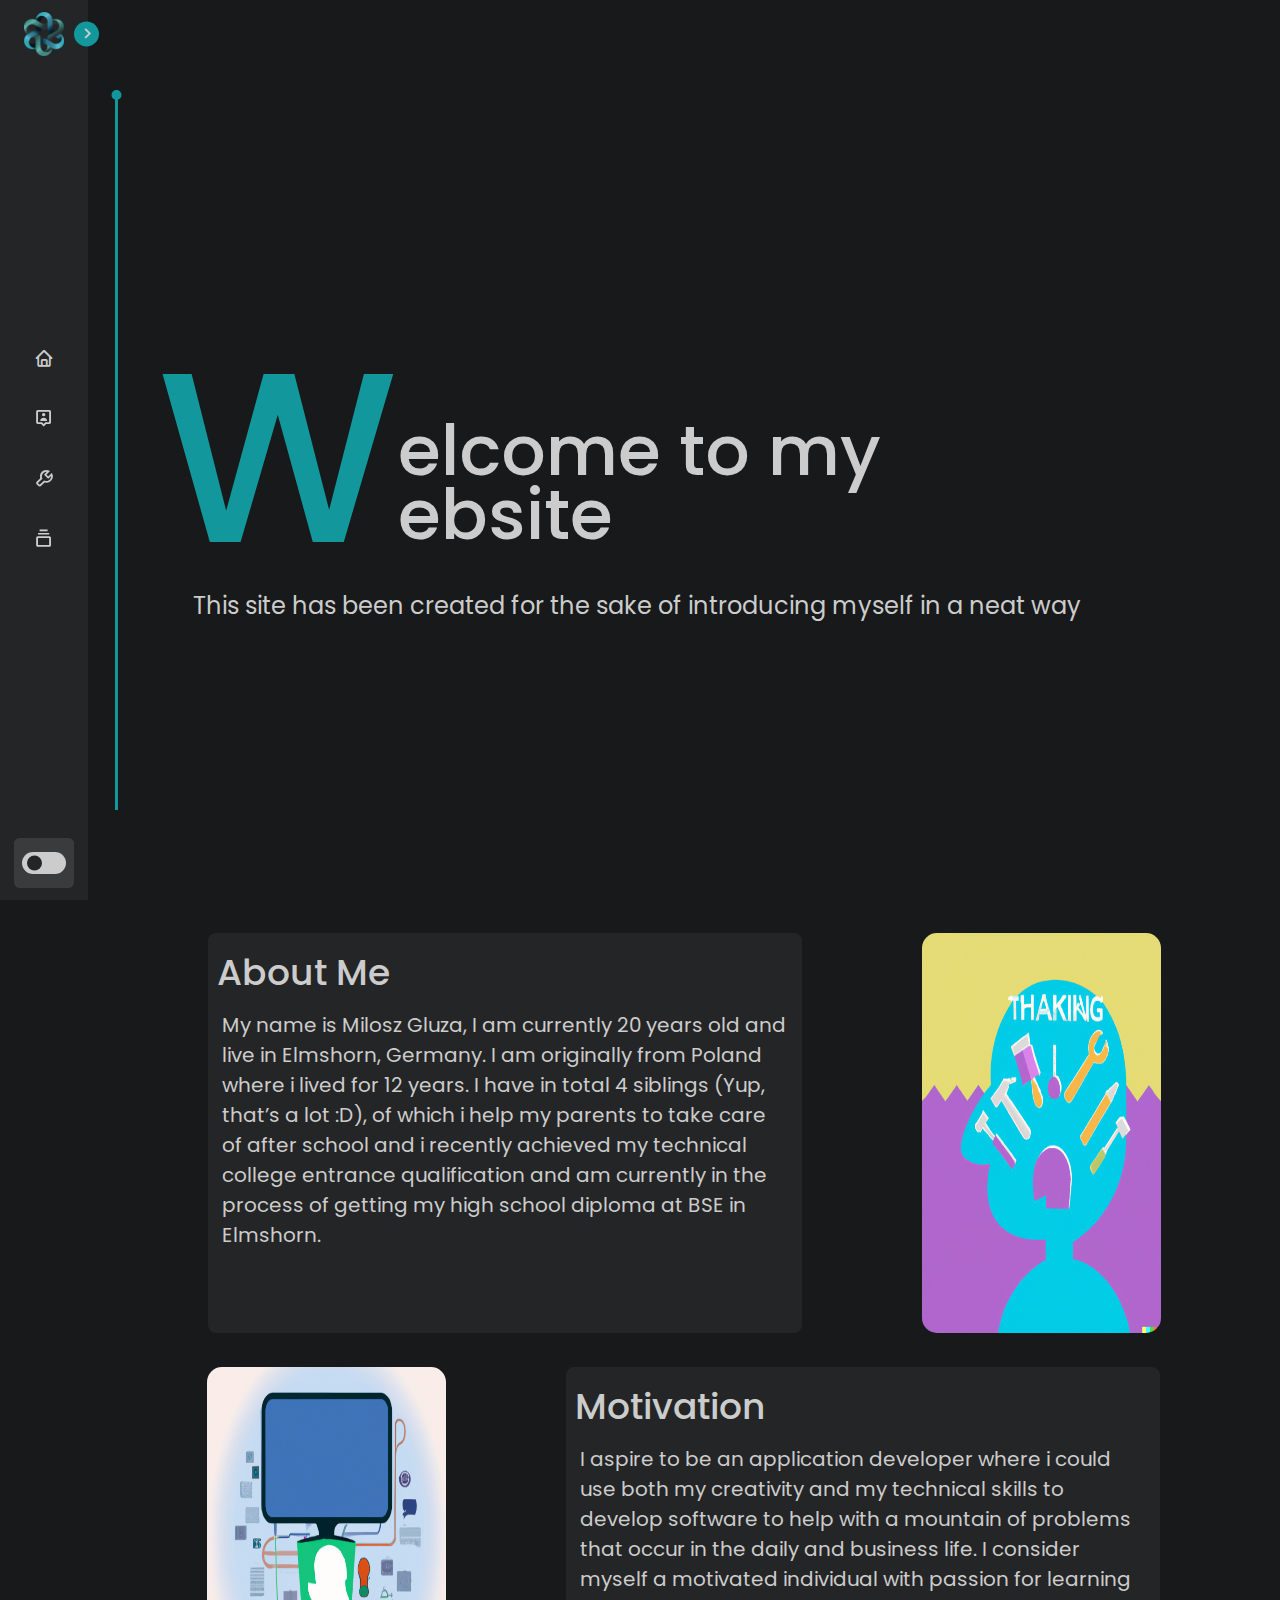
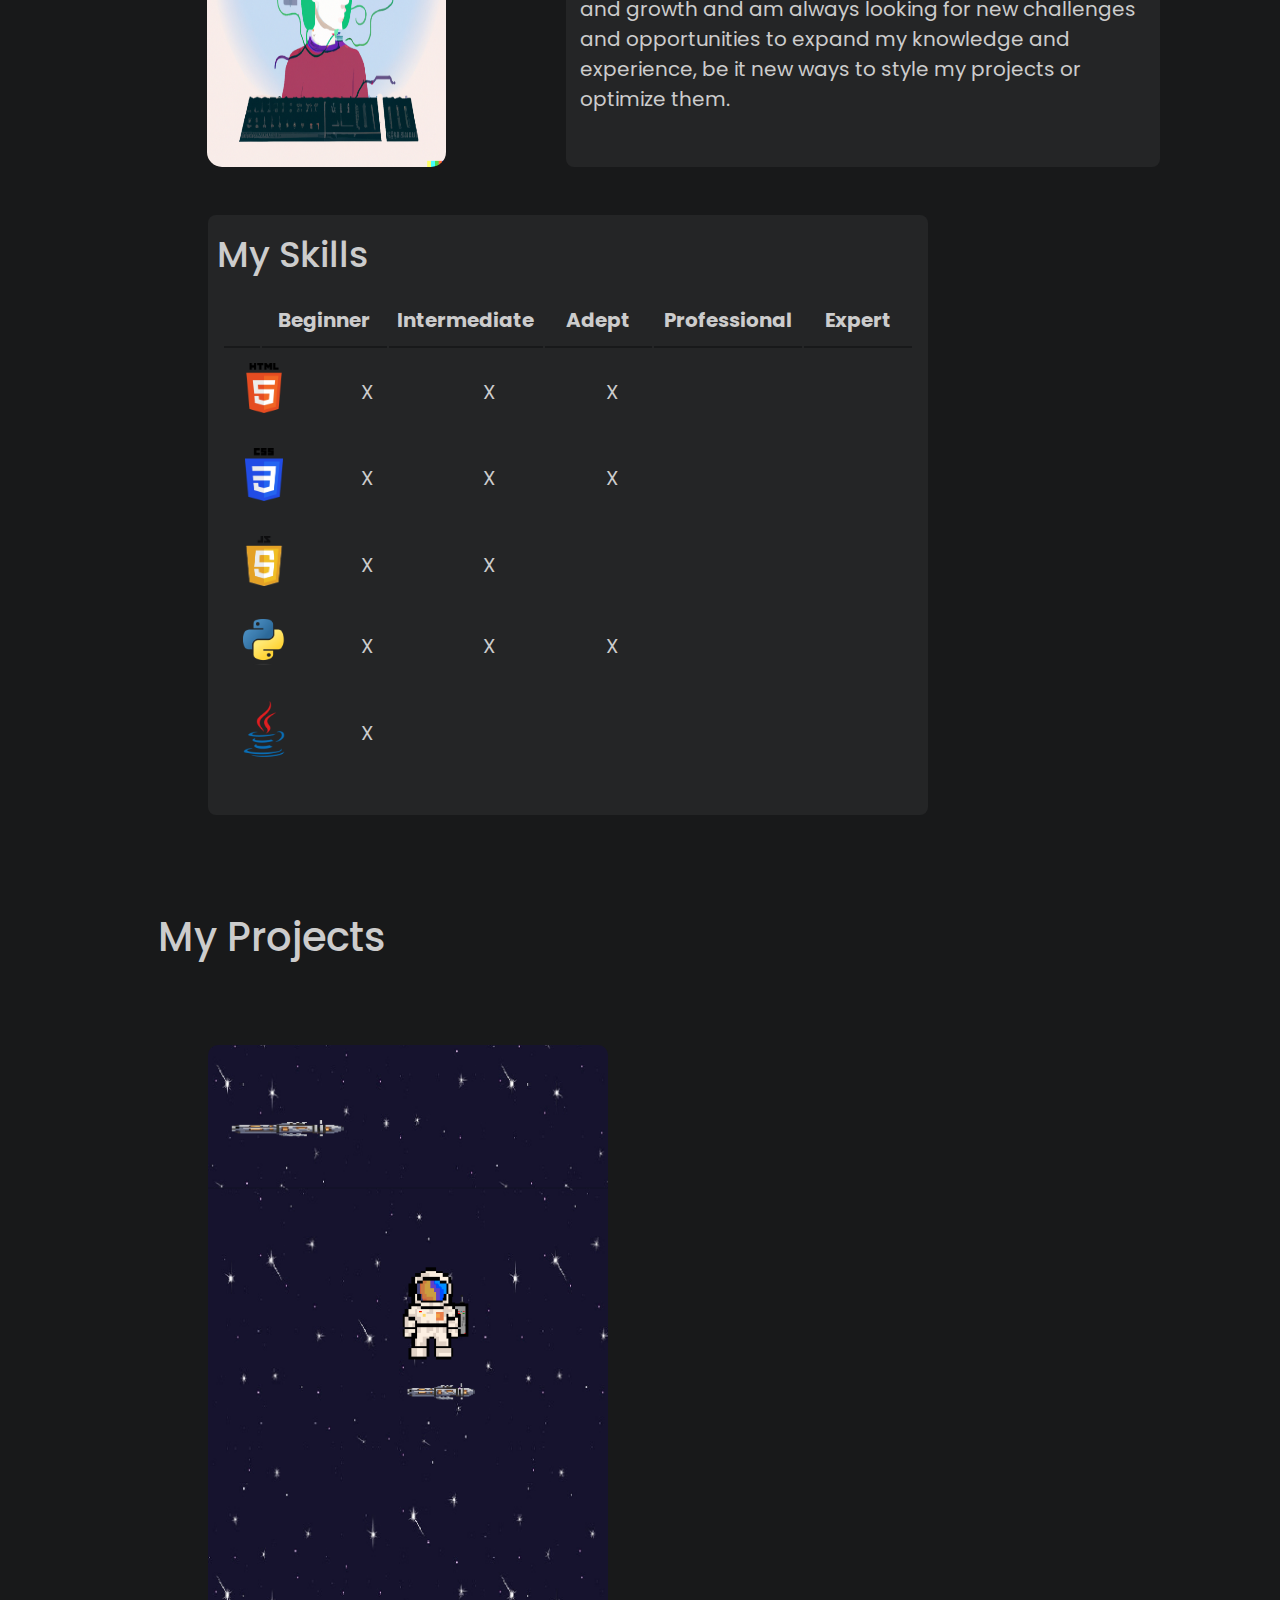
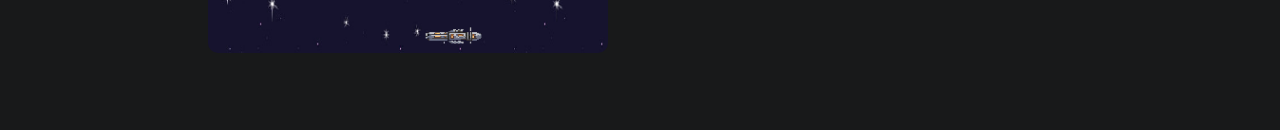
<file: index.html>
<!DOCTYPE html>
<html lang="en">
<head>
    <meta charset="UTF-8">
    <meta http-equiv="X-UA-Compatible" content="IE=edge">
    <meta name="viewport" content="width=device-width, initial-scale=1.0">
    <link rel="stylesheet" href="style.css">
    <link href='https://unpkg.com/boxicons@2.1.4/css/boxicons.min.css' rel='stylesheet'>
    <script src=""></script>
    <title>Milosz Gluza</title>
</head>
<body>
    <nav class="sidebar close">
        <header>
            <div class="image-text">
                <span class="image">
                    <img src="logo.png" alt="logo">
                </span>
                <div class="text header-text">
                    <span class="name">Milosz Gluza</span>
                    <span class="profession">Programmer</span>
                </div>
            </div>

            <i class='bx bx-chevron-right toggle'></i>
        </header>
        <div class="menu-bar">
            <div class="menu">
                <li class="search-box tooltip" data-text="Search">
                    <i class='bx bx-search icon'></i>
                    <input type="search" placeholder="Search...">
                </li>
                <ul class="menu-links">
                    <li class="nav-link tooltip" data-text="Home">
                        <a href="#Home">
                            <i class='bx bx-home icon' ></i>
                            <span class="text nav-text" >Home</span>
                        </a>
                    </li>
                    <li class="nav-link tooltip" data-text="About Me">
                        <a href="#AboutMe">
                            <i class='bx bx-user-pin icon' ></i>
                            <span class="text nav-text">About Me</span>
                        </a>
                    </li>
                    <li class="nav-link tooltip" data-text="Skills">
                        <a href="#Skills">
                            <i class='bx bx-wrench icon' ></i>
                            <span class="text nav-text">Skills</span>
                        </a>
                    </li>
                    <li class="nav-link tooltip" data-text="Projects">
                        <a href="#Projects">
                            <i class='bx bx-collection icon' ></i>
                            <span class="text nav-text">Projects</span>
                        </a>
                    </li>
                    <!--<li class="nav-link tooltip" data-text="Try it yourself">
                        <a href="#">
                            <i class='bx bx-play icon' ></i>
                            <span class="text nav-text">Try it yourself</span>
                        </a>
                    </li>
                    <li class="nav-link tooltip" data-text="About the site">
                        <a href="#">
                            <i class='bx bx-window icon' ></i>
                            <span class="text nav-text">About the website</span>
                        </a>
                    </li>-->
                </ul>
            </div>

            <div class="bottom-content">
                <!--<li class="nav-link tooltip" data-text="Login">
                    <a href="#">
                        <i class='bx bx-user-circle icon'></i>
                        <span class="text nav-text">Login</span>
                    </a>
                </li>-->

                <li class="mode">
                    <div class="moon-sun">
                        <i class='bx bx-moon icon moon' ></i>
                        <i class='bx bx-sun icon sun' ></i>
                    </div>
                    <span class="mode-text text">Dark Mode</span>

                    <div class="toggle-switch">
                        <span class="switch"></span>
                    </div>
                </li>
            </div>

        </div>
    </nav>

    <section class="home">
        <div class="progress-container">
            <div class="progress-point" id="progressPoint"></div>
        </div>

        <div class="main-content" id="Home">
            <div class="welcome">
                <div class="welcome-msg">
                    <h1 class="letter-w">W</h1>  
                    <div class="welcome-msg header">
                        <h1 style="transform: translateY(120px);">elcome to my</h1>
                        <h1 style="transform: translateY(78px);">ebsite</h1>
                    </div>
                </div>
                <p>This site has been created for the sake of introducing myself in a neat way</p>
            </div>
        </div>    
        
        <div class="main-content" id="AboutMe">
            <div class="container" style="display: flex; justify-content: space-between;">
                <div class="card left card-text">
                    <header>A</header>
                    <header>b</header>
                    <header>o</header>
                    <header>u</header>
                    <header>t</header>
                    <header class="space"></header>
                    <header>M</header>
                    <header>e</header>
                    <p>My name is Milosz Gluza, I am currently 20 years old and live in Elmshorn, Germany. 
                        I am originally from Poland where i lived for 12 years. 
                        I have in total 4 siblings (Yup, that’s a lot :D), of which i help my 
                        parents to take care of after school and i recently achieved my technical college 
                        entrance qualification and am currently in the process of getting my high school 
                        diploma at BSE in Elmshorn.  </p>
                </div>
                <img src="tinkering.png" alt="" style="width: 20%; margin-right: 10%; border-radius: 15px;">
            </div>
                
            <div class="container" style="display: flex; justify-content: space-between;">
                <img src="computer.png" alt="" style="width: 20%; margin-left: 10%; border-radius: 15px;">
                <div class="card right card-text">
                    <header>M</header>
                    <header>o</header>
                    <header>t</header>
                    <header>i</header>
                    <header>v</header>
                    <header>a</header>
                    <header>t</header>
                    <header>i</header>
                    <header>o</header>
                    <header>n</header>
                    <p>I aspire to be an application developer where i could use both my creativity 
                        and my technical skills to develop software to help with a mountain of problems 
                        that occur in the daily and business life.  I consider myself a motivated 
                        individual with passion for learning and growth and am always looking for new 
                        challenges and opportunities to expand my knowledge and experience, be it new 
                        ways to style my projects or optimize them. </p>
                </div>
            </div class="container">
        </div class="main-content">


        <div class="main-content" style="height: 70%;" id="Skills">
            <div class="card left card-text">
                <header>M</header>
                <header>y</header>
                <header class="space"></header>
                <header>S</header>
                <header>k</header>
                <header>i</header>
                <header>l</header>
                <header>l</header>
                <header>s</header>
                <table class="skill-level">
                        <th style="width: 100px;"></th>
                        <th>Beginner</th>
                        <th>Intermediate</th>
                        <th>Adept</th>
                        <th>Professional</th>
                        <th>Expert</th>
                </table>
                <table class="skills">
                    
                    <tr>
                        <th><img src="HTML-Logo.png" alt="" style="width: 60%; height: auto;"></th>
                        <td>X</td>
                        <td>X</td>
                        <td>X</td>
                        <td></td>
                        <td></td>
                    </tr>

                    <tr>
                        <th><img src="CSS-Logo.png" alt="" style="width: 45%; height: auto;"></th>
                        <td>X</td>
                        <td>X</td>
                        <td>X</td>
                        <td></td>
                        <td></td>
                    </tr>

                    <tr>
                        <th><img src="JavaScript-Logo.png" alt="" style="width: 96%; height: auto;"></th>
                        <td>X</td>
                        <td>X</td>
                        <td></td>
                        <td></td>
                        <td></td>
                    </tr>

                    <tr>
                        <th><img src="Python-Logo.png" alt="" style="width: 50%; height: auto;"></th>
                        <td>X</td>
                        <td>X</td>
                        <td>X</td>
                        <td></td>
                        <td></td>
                    </tr>

                    <tr>
                        <th><img src="Java-Logo.png" alt="" style="width: 70%; height: auto;"></th>
                        <td>X</td>
                        <td></td>
                        <td></td>
                        <td></td>
                        <td></td>
                    </tr>
                </table>
            </div>
        </div>

        <div class="main-content" style="height: 100%;" id="Projects">
            <div class="welcome">
                <div class="welcome-msg">
                    <div class="welcome-msg header">
                        <h1 style="font-size: 40px;">My Projects</h1>
                    </div>
                </div>
            </div>

            <div class="image">
                <img class="image__astronaut" src="AS.png" alt="Astronaut in Space">
                <div class="image__overlay">
                    <div class="image__title">Astronaut in Space</div>
                    <a href="https://github.com/miloszgluza17/miloszgluza17.github.io/tree/main/Astronaut%20in%20Space" class="image__button">Get Game</a>
                </div>
            </div>

        </div>
            
    </section>

    <script src="script.js"></script>
</body>

</html>
</file>
<file: style.css>
@import url('https://fonts.googleapis.com/css2?family=Poppins:wght@300;400;500;600;700&display=swap');

* {
    font-family: 'Poppins', sans-serif;
    margin: 0;
    padding: 0;
    box-sizing: border-box;
}

:root{
    /* ==== Colors ==== */
    --body-color:#18191A;
    --sidebar-color: #242526;
    --primary-color: rgb(18, 152, 156);
    --primary-color-light: #3A3B3C;
    --toggle-color: #FFF;
    --text-color: #CCC;

    /* ==== Transition ==== */
    --tran-02: all 0.2s ease;
    --tran-03: all 0.3s ease;
    --tran-04: all 0.4s ease;
    --tran-05: all 0.5s ease;

}

body {
    height: 100vh;
    background-color: var(--body-color);
    transition: var(--tran-03);
}

body.light{
    /* ==== Dark Vers. Colors ==== */
    --body-color:#E4E9F7;
    --sidebar-color: #FFF;
    --primary-color: rgb(18, 152, 156);
    --primary-color-light: #F6F5FF;
    --toggle-color: #DDD;
    --text-color: #707070;
    --scrollbar-color: rgb(18, 152, 156);
}

/* ==== Reusable CSS ====*/

.sidebar .text{
    font-size: 16px;
    font-weight: 500;
    color: var(--text-color);
    transition: var(--tran-03);
    white-space: nowrap;
}

.sidebar .image{
    min-width: 60px;
    display: flex;
    align-items: center;
    transition: var(--tran-05);
}

/* ==== Sidebar ==== */ 

.sidebar {
    position: fixed;
    top: 0;
    left: 0;
    width: 250px;
    height: 100%;
    padding: 10px 14px;
    background-color: var(--sidebar-color);
    transition: var(--tran-04);
    z-index: 100;
}

/* ==== Closed Sidebar ==== */

.sidebar.close{
    width: 88px;
}

.sidebar.close .image{
    margin-left: 10px;
    transition: var(--tran-05);
}

.sidebar.close .text{
    opacity: 0;
}

/* ======================== */

.menu-bar .menu{
    margin-top: auto;
    margin-bottom: auto;
}


.sidebar .menu-bar{
    height: calc(100% - 50px);
    display: flex;
    flex-direction: column;
    justify-content: space-between;
}

/* === Sidebar List === */
.sidebar li{
    height: 50px;
    margin-top: 10px;
    list-style: none;
    display: flex;
    align-items: center;
}

.sidebar li .icon{
    display: flex;
    align-items: center;
    justify-content: center;
    min-width: 60px;
    font-size: 20px;
}

.sidebar li .icon,
.sidebar li .text{
    color: var(--text-color);
    transition: var(--tran-03);
}

.sidebar .search-box{
    background-color: var(--primary-color-light);
    border-radius: 6px;
    transition: var(--tran-05);
    display: none;
}

.search-box input{
    height: 100%;
    width: 100%;
    outline: none;
    border: none;
    border-radius: 6px;
    font-size: 16px;
    font-weight: 500;
    background-color: var(--primary-color-light);
    transition: var(--tran-05);
}

.sidebar.close .search-box i{
    cursor: pointer;
}

.sidebar li a{
    height: 100%;
    width: 100%;
    display: flex;
    align-items: center;
    text-decoration: none;
    border-radius: 6px;
    transition: var(--tran-04);
}

.sidebar li a:hover{
    background: var(--primary-color);
}

.sidebar li a:hover .icon,
.sidebar li a:hover .text{
    color: var(--sidebar-color);
}

body.light .sidebar li a:hover .icon,
body.light .sidebar li a:hover .text{
    color: var(--text-color);
}

/* ============= */

.sidebar header{
    position: relative;
}

.sidebar .image-text img{
    width: 40px;
}

.sidebar header .image-text{
    display: flex;
    align-items: center;
}

header .image-text .header-text{
    display: flex;
    flex-direction: column;
}

.header-text .name{
    font-weight: 600;
}

.header-text .profession{
    margin-top: -2px;
}

/* ==== Open Sidebar Arrow ==== */

.sidebar header .toggle{
    position: absolute;
    top: 50%;
    right: -25px;
    transform: translateY(-50%) rotate(180deg);
    height: 25px;
    width: 25px;
    background: var(--primary-color);
    display: flex;
    /*align-items: center;*/
    justify-content: center;
    border-radius: 50%;
    color: var(--text-color);
    font-size: 22px;
    cursor: pointer;
}

.sidebar.close header .toggle{
    transform: translateY(-50%);
}

body.light .sidebar header .toggle{
    color: var(--sidebar-color);
}


/* ==== Light/Dark Mode Switch ==== */

.menu-bar .mode{
    position: relative;
    border-radius: 6px;
    background-color: var(--primary-color-light);
    transition: var(--tran-05);
}

body.light .menu-bar .mode{
    transition: var(--tran-05);
}

.menu-bar .mode .moon-sun{
    height: 50px;
    width: 60px;
    display: flex;
    align-items: center;
    transition: var(--tran-05);
}

.menu-bar .mode i{
    position: absolute;
}

.menu-bar .mode i.sun{
    opacity: 0;
}

body.light .menu-bar .mode i.moon{
    opacity: 0;
}

body.light .menu-bar .mode i.sun{
    opacity: 1;
}

.menu-bar .mode .toggle-switch{
    position: absolute;
    right: 0;
    display: flex;
    align-items: center;
    justify-content: center;
    height: 100%;
    min-width: 60px;
    cursor: pointer;
    border-radius: 6px;
    background: var(--primary-color-light);
    transition: var(--tran-05);
}

body.light .menu-bar .mode .toggle-switch{
    transition: var(--tran-05);
}

.toggle-switch .switch{
    position: relative;
    height: 22px;
    width: 44px;
    border-radius: 25px;
    background-color: var(--text-color);
}

.switch::before{
    content: '';
    position: absolute;
    height: 15px;
    width: 15px;
    border-radius: 50%;
    top: 50%;
    left: 5px;
    transform: translateY(-50%);
    background-color: var(--sidebar-color);
    transition: 0.3s;
}

body.light .switch::before{
    left: 24px;
}

.home {
    position: relative;
    left: 250px;
    height: 100vh;
    width: calc(100% - 250px);
    background: var(--body-color);
    transition: var(--tran-04);
}

.home .text{
    font-size: 30px;
    font-weight: 500;
    color: var(--text-color);
    padding: 8px 40px;
}

.sidebar.close ~ .home{
    left: 88px;
    width: calc(100% - 88px);
}

/* ====== Cards (Main Part) ====== */
.main-content{
    height: 100%;
    display: flex;
    flex-direction: column;
    justify-content: space-evenly;
}

.card{
    height: 400px;
    width: 66vh;
    background: var(--sidebar-color);
    border-radius: 8px;
    padding: 12px 14px;
    transition: var(--tran-05);
}

.left{
    position: relative;
    margin-left: 120px;
}

.right{
    position: relative;
    margin-right: 120px;
}

.card-text{
    color: var(--text-color);
    transition: var(--tran-03);
    font-size: 20px;
}

.card-text header{
    display: inline-block;
    margin-left: -5px;
    font-weight: 500;
    font-size: 36px;
    margin-bottom: 10px;
    transition: var(--tran-03);
    cursor: pointer;
}

header.space{
    margin: 0 2px;
}

.card-text header:hover{
    color: var(--primary-color);
    transform: translateY(-10%);
}

/* ====== Tooltips ====== */

.tooltip{
    position: relative;
}

.tooltip:before {
    content: attr(data-text);
    position: absolute;
    top: 50%;
    transform: translateY(-50%);
    left: 80%;
    margin-left: 15px;
    padding: 5px 10px;
    border-radius: 6px;
    background: var(--primary-color-light);
    color: var(--text-color);
    text-align: center;
    display: none;
}

body.light .tooltip:before{
    background: #18191A;
    color: var(--primary-color-light);
}

.tooltip:hover:before, .tooltip:hover:after{
    display: block;
}

/* === Tooltip Arrow === */

.tooltip:after{
    content: "";
    position: absolute;
    left: 84%;
    margin-left: -5px;
    border: 10px solid;
    border-color: transparent var(--primary-color-light) transparent transparent;
    display: none;
}

body.light .tooltip:after{
    border-color: transparent #18191A transparent transparent;
    color: var(--text-color);
}

/* ====== Scroll Progress Bar ====== */

.progress-container{
    position: fixed;
    height: 80%;
    width: 3px;
    background: var(--primary-color);
    left: 115px;
    top: 10%;
}

.progress-point{
    height: 0%;
    border: var(--primary-color) solid 5px;
    border-radius: 50%;
    left: 115px;
    position: fixed;
    transform: translateX(-35%);
    transition: all 0.05s;
}

/* ====== Scrollbar ====== */

::-webkit-scrollbar{
    width: 0px;
    transition: var(--tran-05);
    display: none;
}

::-webkit-scrollbar-track{
    background: var(--sidebar-color);
}

::-webkit-scrollbar-thumb{
    background: var(--primary-color);
    border-radius: 3px;
}

::-webkit-scrollbar-thumb:hover{
    background: rgb(10, 109, 112);
}

/* ====== Skills Table ====== */

#Skills .card{
    height: 600px;
    width: 80vh;
}

.skills{
    width: 100%;
    height: 75%;
    text-align: center;
    border-spacing: 0px;
}

.skills th{
    width: 100px;
    /*border-right: var(--body-color) 2px solid;*/
}

.skills td{
    width: calc(80vh / 5);
}

.skills th img{
    width: 60%;
    height: auto;
}


.skill-level{
    width: 100%;
    height: 10%;
}

.skill-level th{
    border-bottom: var(--body-color) 2px solid;
    border-right: none;
    border-left: none;
    width: 184px;
}

/* ====== Welcome Message ====== */

.welcome{
    margin-left: 70px;
}

.welcome p{
    margin-left: 35px;
    margin-top: -50px;
    font-size: 24px;
    color: var(--text-color);
}

.welcome-msg{
    display: flex;
}

.welcome-msg h1{
    font-size: 70px;
    font-weight: 500;
    color: var(--text-color);
}

.welcome-msg .letter-w{
    font-size: 240px;
    color: var(--primary-color);
}

.welcome-msg .header{
    display: flex;
    flex-direction: column;
    margin-left: 0;
}

/* ====== Projects ======*/
.image {
    position: relative;
    width: 400px;
    margin-left: 120px;
}
.image__astronaut {
    opacity: 1;
    display: block;
    width: 100%;
    transition: var(--tran-04);
    border-radius: 10px;
}

.image__overlay {
    transition: var(--tran-05);
    position: absolute;
    top: 0;
    left: 0;
    width: 100%;
    height: 100%;
    background: rgba(0, 0, 0, 0.6);
    color: white;
    display: flex;
    flex-direction: column;
    align-items: center;
    justify-content: center;
    border-bottom: solid 2px var(--primary-color);
    border-radius: 10px;
    opacity: 0;
}

.image__overlay > * {
    transform: translateY(20px);
    transition: var(--tran-03)
}

.image__overlay:hover {
    opacity: 1;
}

.image__overlay:hover > * {
    transform: translateY(0);
}

.image__title {
    font-size: 28px;
    margin-bottom: 80px;
}

.image__button {
    width: 150px;
    height: 50px;
    text-align: center;
    color: white;
    font-size: 20px;
    border: #18191A solid 3px;
    padding: 5px;
    background: none;
    cursor: pointer;
    text-decoration: none;
}

.image__button:hover {
    background-color: #3A3B3C;
    border-color: var(--primary-color);
}
</file>
